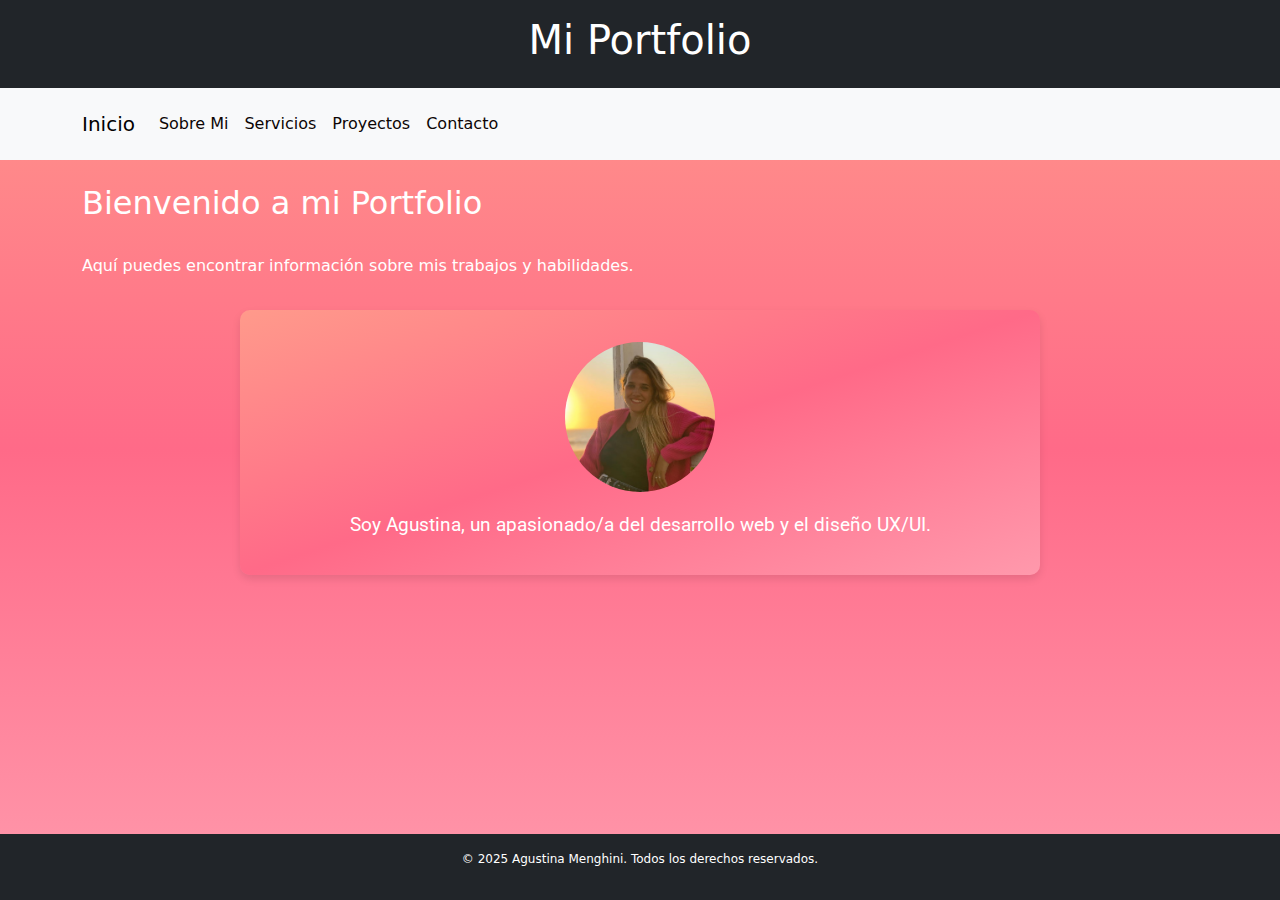
<file: index.html>
<!DOCTYPE html>
<html lang="es">
  <head>
    <meta charset="UTF-8" />
    <meta name="viewport" content="width=device-width, initial-scale=1.0" />
    <title>Portfolio</title>
    <link
      href="https://fonts.googleapis.com/css2?family=Roboto:wght@400;700&display=swap"
      rel="stylesheet"
    />
    <link
      rel="stylesheet"
      href="https://cdn.jsdelivr.net/npm/bootstrap@5.3.0/dist/css/bootstrap.min.css"
    />
    <link rel="stylesheet" href="./styles/style.css" />
  </head>
  <body> 
    <div class="d-flex flex-column min-vh-100">
      <header class="bg-dark text-white p-3 text-center">
        <h1>Mi Portfolio</h1>
      </header>
      <nav class="navbar navbar-expand-lg navbar-light bg-light">
        <div class="navbar container">
          <div class="container">
            <a class="navbar-brand" href="#">Inicio</a>
            <button
              class="navbar-toggler"
              type="button"
              data-bs-toggle="collapse"
              data-bs-target="#navbarNav"
            >
              <span class="navbar-toggler-icon"></span>
            </button>
            <div class="collapse navbar-collapse" id="navbarNav">
              <ul class="navbar-nav">
                <li class="nav-item">
                  <a class="nav-link" href="./pages/aboutme.html">Sobre Mi</a>
                </li>
                <li class="nav-item">
                  <a class="nav-link" href="./pages/services.html">Servicios</a>
                </li>
                <li class="nav-item">
                  <a class="nav-link" href="./pages/projects.html">Proyectos</a>
                </li>
                <li class="nav-item">
                  <a class="nav-link" href="./pages/contact.html">Contacto</a>
                </li>
              </ul>
            </div>
          </div>
        </div>
      </nav>
      <main class="container mt-4 flex-grow-1">
        <h2>Bienvenido a mi Portfolio</h2>
        <p>
          Aquí puedes encontrar información sobre mis trabajos y habilidades.
        </p>

        <section class="intro">
          <img
            src="./assets/YO.jpg"
            alt="Foto de Agustina"
            class="foto-perfil"
          />
          <p>
            Soy Agustina, un apasionado/a del desarrollo web y el diseño UX/UI.
          </p>
        </section>
      </main>

      <footer class="bg-dark text-white text-center p-3 mt-4">
        <p>&copy; 2025 Agustina Menghini. Todos los derechos reservados.</p>
      </footer>
    </div>
    <script src="https://cdn.jsdelivr.net/npm/bootstrap@5.3.0/dist/js/bootstrap.bundle.min.js"></script>
  </body>
</html>
</file>
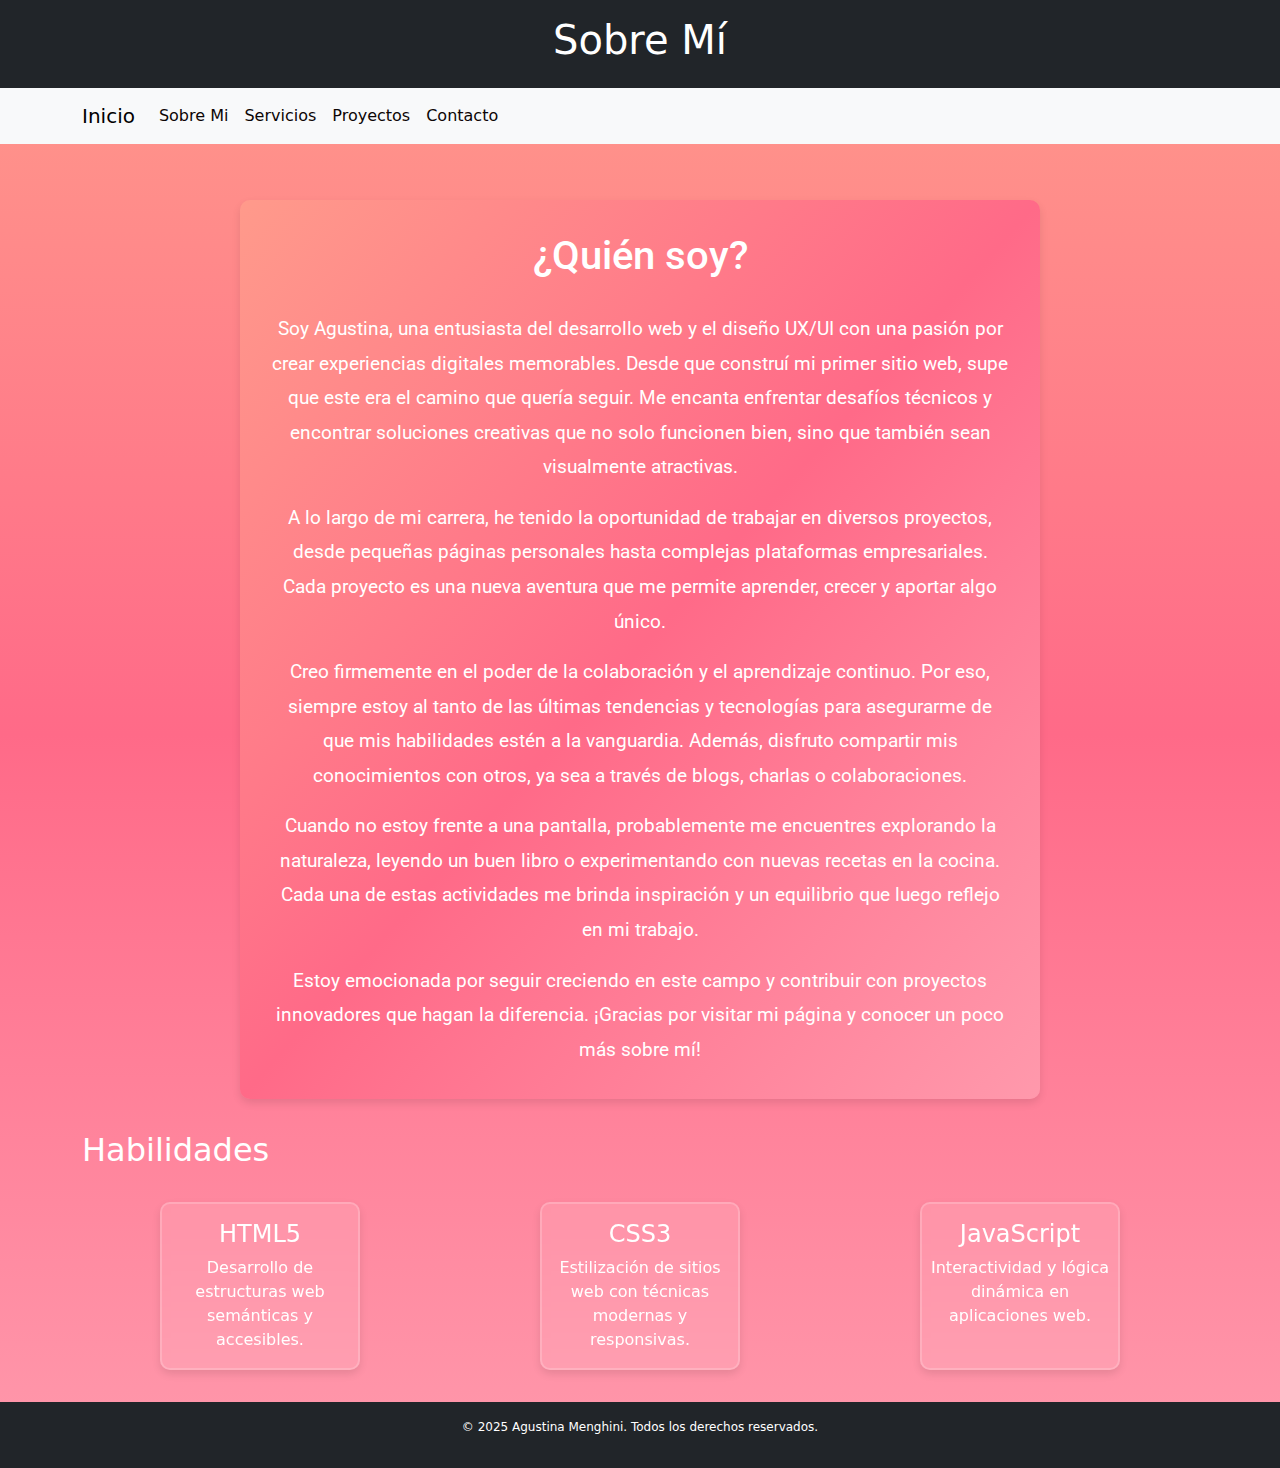
<file: pages/aboutme.html>
<!DOCTYPE html>
<html lang="es">
<head>
    <meta charset="UTF-8">
    <meta name="viewport" content="width=device-width, initial-scale=1.0">
    <title>Sobre Mí</title>
    <link href="https://fonts.googleapis.com/css2?family=Roboto:wght@400;700&display=swap" rel="stylesheet">
    <link rel="stylesheet" href="https://cdn.jsdelivr.net/npm/bootstrap@5.3.0/dist/css/bootstrap.min.css">
    <link rel="stylesheet" href="../styles/style.css">
</head>
<body>
    <div class="d-flex">
        <header class="bg-dark text-white p-3 text-center">
            <h1>Sobre Mí</h1>
        </header>
        <nav class="navbar navbar-expand-lg navbar-light bg-light">
            <div class="container">
                <a class="navbar-brand" href="../index.html">Inicio</a>
                <button class="navbar-toggler" type="button" data-bs-toggle="collapse" data-bs-target="#navbarNav">
                    <span class="navbar-toggler-icon"></span>
                </button>
                <div class="collapse navbar-collapse" id="navbarNav">
                    <ul class="navbar-nav">
                        <li class="nav-item"><a class="nav-link" href="./aboutme.html">Sobre Mi</a></li>
                        <li class="nav-item"><a class="nav-link" href="./services.html">Servicios</a></li>
                        <li class="nav-item"><a class="nav-link" href="./projects.html">Proyectos</a></li>
                        <li class="nav-item"><a class="nav-link" href="./contact.html">Contacto</a></li>
                    </ul>
                </div>
            </div>
        </nav>
        <main class="container mt-4 flex-grow-1">
            <section class="intro text-center">
                <h2>¿Quién soy?</h2>
                <p>Soy Agustina, una entusiasta del desarrollo web y el diseño UX/UI con una pasión por crear experiencias digitales memorables. Desde que construí mi primer sitio web, supe que este era el camino que quería seguir. Me encanta enfrentar desafíos técnicos y encontrar soluciones creativas que no solo funcionen bien, sino que también sean visualmente atractivas.</p>
                <p>A lo largo de mi carrera, he tenido la oportunidad de trabajar en diversos proyectos, desde pequeñas páginas personales hasta complejas plataformas empresariales. Cada proyecto es una nueva aventura que me permite aprender, crecer y aportar algo único.</p>
                <p>Creo firmemente en el poder de la colaboración y el aprendizaje continuo. Por eso, siempre estoy al tanto de las últimas tendencias y tecnologías para asegurarme de que mis habilidades estén a la vanguardia. Además, disfruto compartir mis conocimientos con otros, ya sea a través de blogs, charlas o colaboraciones.</p>
                <p>Cuando no estoy frente a una pantalla, probablemente me encuentres explorando la naturaleza, leyendo un buen libro o experimentando con nuevas recetas en la cocina. Cada una de estas actividades me brinda inspiración y un equilibrio que luego reflejo en mi trabajo.</p>
                <p>Estoy emocionada por seguir creciendo en este campo y contribuir con proyectos innovadores que hagan la diferencia. ¡Gracias por visitar mi página y conocer un poco más sobre mí!</p>
            </section>
            <section class="habilidades">
                <h2>Habilidades</h2>
                <div class="card-habilidades">
                    <div class="habilidad">
                        <i class="icon-html5"></i>
                        <h3>HTML5</h3>
                        <p>Desarrollo de estructuras web semánticas y accesibles.</p>
                    </div>
                    <div class="habilidad">
                        <i class="icon-css3"></i>
                        <h3>CSS3</h3>
                        <p>Estilización de sitios web con técnicas modernas y responsivas.</p>
                    </div>
                    <div class="habilidad">
                        <i class="icon-javascript"></i>
                        <h3>JavaScript</h3>
                        <p>Interactividad y lógica dinámica en aplicaciones web.</p>
                    </div>
                    <!-- Añade más habilidades según sea necesario -->
                </div>
            </section>
        </main>
        <footer class="bg-dark text-white text-center p-3">
            <p>&copy; 2025 Agustina Menghini. Todos los derechos reservados.</p>
        </footer>
    </div>
    <script src="https://cdn.jsdelivr.net/npm/bootstrap@5.3.0/dist/js/bootstrap.bundle.min.js"></script>
</body>
</html>
</file>
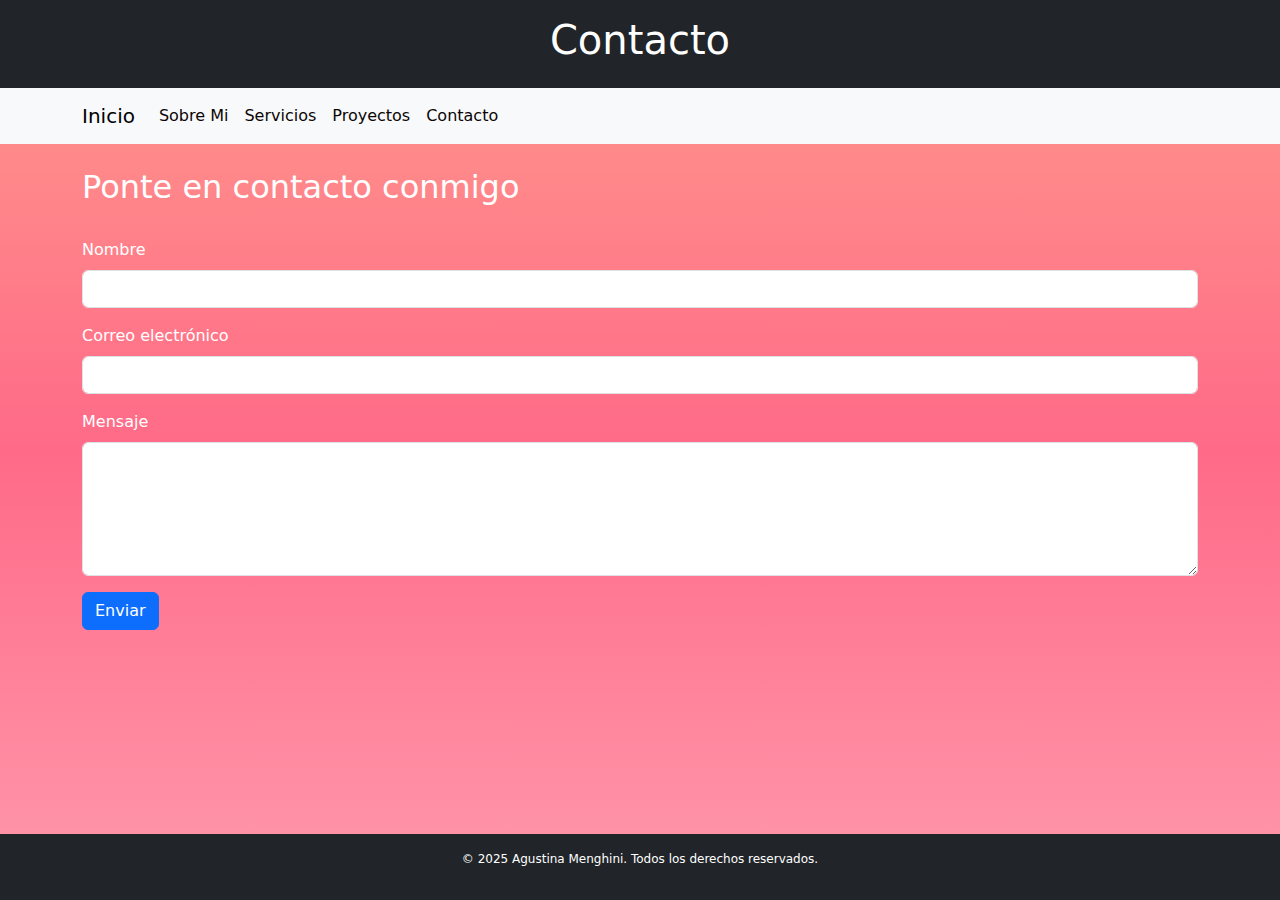
<file: pages/contact.html>
<!DOCTYPE html>
<html lang="es">
<head>
    <meta charset="UTF-8">
    <meta name="viewport" content="width=device-width, initial-scale=1.0">
    <title>Contacto</title>
    <link rel="stylesheet" href="https://cdn.jsdelivr.net/npm/bootstrap@5.3.0/dist/css/bootstrap.min.css">
    <link rel="stylesheet" href="../styles/style.css">
</head>
<body>
    <div class="d-flex flex-column min-vh-100">
        <header class="bg-dark text-white p-3 text-center">
            <h1>Contacto</h1>
        </header>
        <nav class="navbar navbar-expand-lg navbar-light bg-light">
            <div class="container">
                <a class="navbar-brand" href="../index.html">Inicio</a>
                <button class="navbar-toggler" type="button" data-bs-toggle="collapse" data-bs-target="#navbarNav">
                    <span class="navbar-toggler-icon"></span>
                </button>
                <div class="collapse navbar-collapse" id="navbarNav">
                    <ul class="navbar-nav">
                        <li class="nav-item"><a class="nav-link" href="./aboutme.html">Sobre Mi</a></li>
                        <li class="nav-item"><a class="nav-link" href="./services.html">Servicios</a></li>
                        <li class="nav-item"><a class="nav-link" href="./projects.html">Proyectos</a></li>
                        <li class="nav-item"><a class="nav-link" href="./contact.html">Contacto</a></li>
                    </ul>
                </div>
            </div>
        </nav>
        <main class="container mt-4 flex-grow-1">
            <h2>Ponte en contacto conmigo</h2>
            <form>
                <div class="mb-3">
                    <label for="name" class="form-label">Nombre</label>
                    <input type="text" class="form-control" id="name" required>
                </div>
                <div class="mb-3">
                    <label for="email" class="form-label">Correo electrónico</label>
                    <input type="email" class="form-control" id="email" required>
                </div>
                <div class="mb-3">
                    <label for="message" class="form-label">Mensaje</label>
                    <textarea class="form-control" id="message" rows="5" required></textarea>
                </div>
                <button type="submit" class="btn btn-primary">Enviar</button>
            </form>
        </main>
        <footer class="bg-dark text-white text-center p-3">
            <p>&copy; 2025 Agustina Menghini. Todos los derechos reservados.</p>
        </footer>
    </div>
    <script src="https://cdn.jsdelivr.net/npm/bootstrap@5.3.0/dist/js/bootstrap.bundle.min.js"></script>
</file>
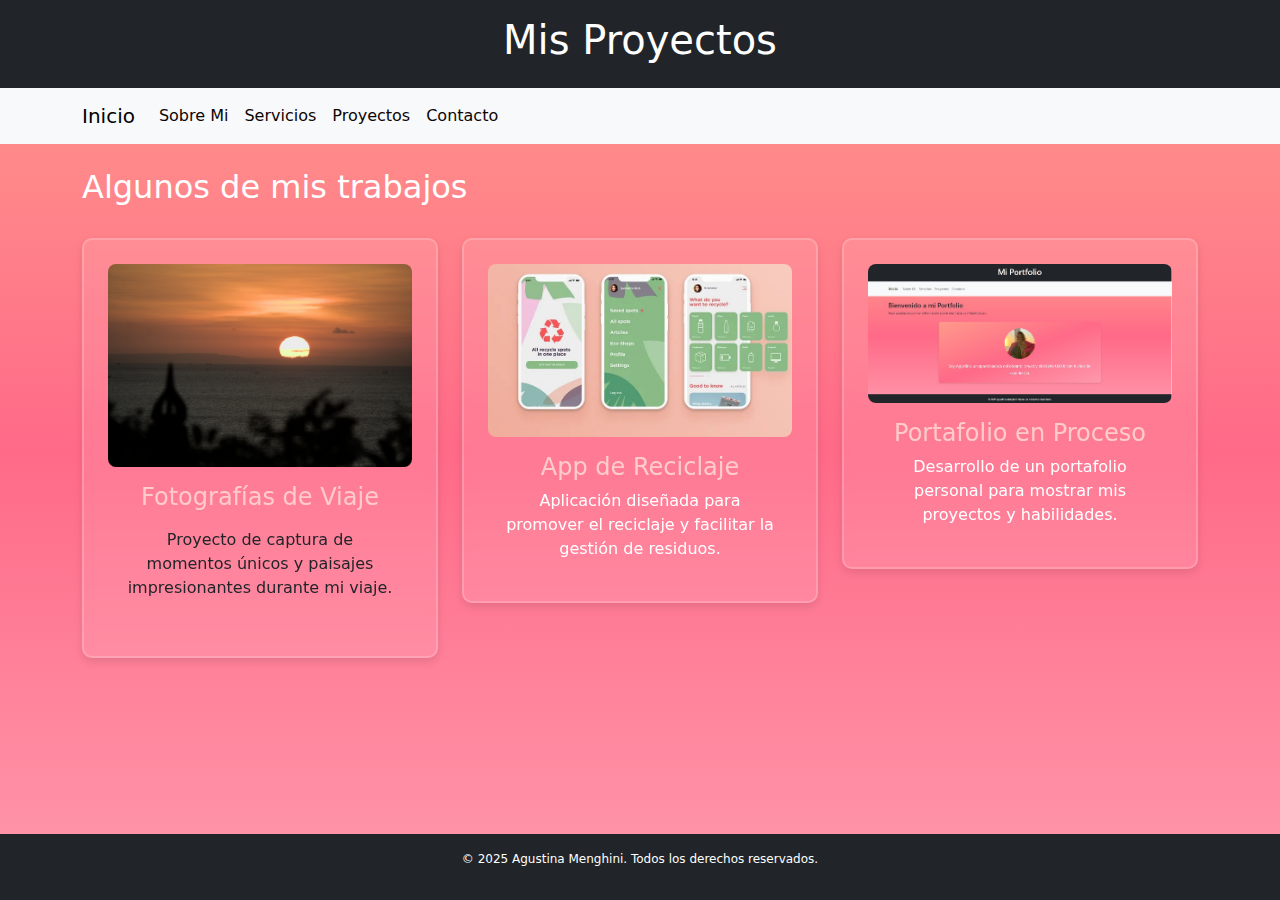
<file: pages/projects.html>
<!DOCTYPE html>
<html lang="es">
<head>
    <meta charset="UTF-8">
    <meta name="viewport" content="width=device-width, initial-scale=1.0">
    <title>Proyectos</title>
    <link rel="stylesheet" href="https://cdn.jsdelivr.net/npm/bootstrap@5.3.0/dist/css/bootstrap.min.css">
    <link rel="stylesheet" href="../styles/style.css">
</head>
<body>
    <div class="d-flex flex-column min-vh-100">
        <header class="bg-dark text-white p-3 text-center">
            <h1>Mis Proyectos</h1>
        </header>
        <nav class="navbar navbar-expand-lg navbar-light bg-light">
            <div class="container">
                <a class="navbar-brand" href="../index.html">Inicio</a>
                <button class="navbar-toggler" type="button" data-bs-toggle="collapse" data-bs-target="#navbarNav">
                    <span class="navbar-toggler-icon"></span>
                </button>
                <div class="collapse navbar-collapse" id="navbarNav">
                    <ul class="navbar-nav">
                        <li class="nav-item"><a class="nav-link" href="./aboutme.html">Sobre Mi</a></li>
                        <li class="nav-item"><a class="nav-link" href="./services.html">Servicios</a></li>
                        <li class="nav-item"><a class="nav-link" href="./projects.html">Proyectos</a></li>
                        <li class="nav-item"><a class="nav-link" href="./contact.html">Contacto</a></li>
                    </ul>
                </div>
            </div>
        </nav>
        <main class="container mt-4 flex-grow-1">
            <h2>Algunos de mis trabajos</h2>
            <div class="row">
                <div class="col-md-4">
                    <div class="card">
                        <img src="../assets/proyecto-1.jpg" class="card-img-top" alt="Proyecto 1">
                        <div class="card-body">
                            <h3 class="card-title">Fotografías de Viaje</h3>
                            <p class="card-text"><p>Proyecto de captura de momentos únicos y paisajes impresionantes durante mi viaje.</p>
                        </div>
                    </div>
                </div>
                <div class="col-md-4">
                    <div class="card">
                        <img src="../assets/proyecto 2.jpeg" class="card-img-top" alt="Proyecto 2">
                        <div class="card-body">
                            <h3 class="card-title">App de Reciclaje</h3>
                            <p class="card-text">Aplicación diseñada para promover el reciclaje y facilitar la gestión de residuos.</p>
                        </div>
                    </div>
                </div>
                <div class="col-md-4">
                    <div class="card">
                        <img src="../assets/proyecto 3.jpeg" class="card-img-top" alt="Proyecto 3">
                        <div class="card-body">
                            <h3 class="card-title">Portafolio en Proceso</h3>
                            <p class="card-text">Desarrollo de un portafolio personal para mostrar mis proyectos y habilidades.</p>
                        </div>
                    </div>
                </div>
            </div>
        </main>
        <footer class="bg-dark text-white text-center p-3 mt-4">
            <p>&copy; 2025 Agustina Menghini. Todos los derechos reservados.</p>
        </footer>
    </div>
    <script src="https://cdn.jsdelivr.net/npm/bootstrap@5.3.0/dist/js/bootstrap.bundle.min.js"></script>
</body>
</html>
</file>
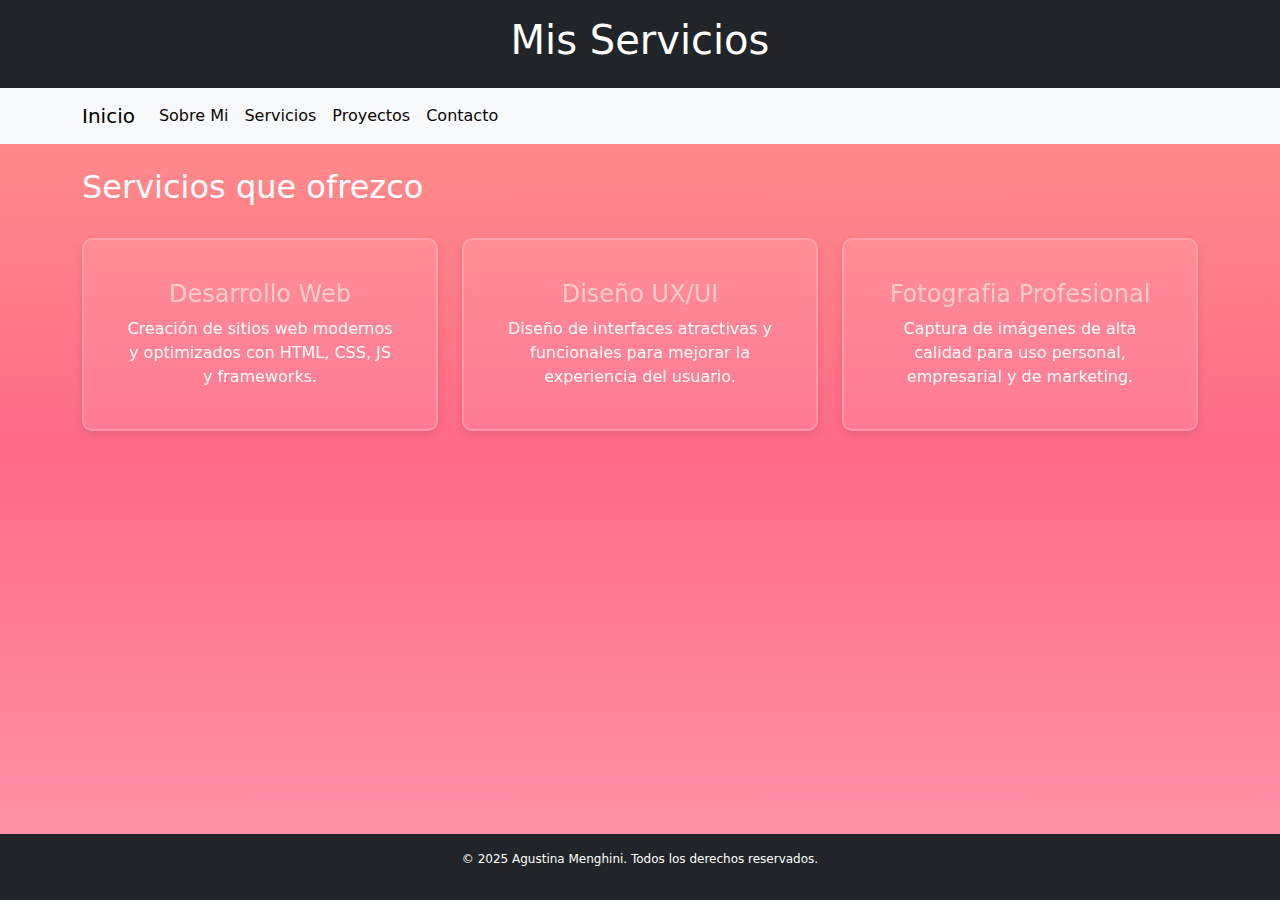
<file: pages/services.html>
<!DOCTYPE html>
<html lang="es">
<head>
    <meta charset="UTF-8">
    <meta name="viewport" content="width=device-width, initial-scale=1.0">
    <title>Servicios</title>
    <link rel="stylesheet" href="https://cdn.jsdelivr.net/npm/bootstrap@5.3.0/dist/css/bootstrap.min.css">
    <link rel="stylesheet" href="../styles/style.css">
</head>
<body>
    <div class="d-flex flex-column min-vh-100">
        <header class="bg-dark text-white p-3 text-center">
            <h1>Mis Servicios</h1>
        </header>
        <nav class="navbar navbar-expand-lg navbar-light bg-light">
            <div class="container">
                <a class="navbar-brand" href="../index.html">Inicio</a>
                <button class="navbar-toggler" type="button" data-bs-toggle="collapse" data-bs-target="#navbarNav">
                    <span class="navbar-toggler-icon"></span>
                </button>
                <div class="collapse navbar-collapse" id="navbarNav">
                    <ul class="navbar-nav">
                        <li class="nav-item"><a class="nav-link" href="./aboutme.html">Sobre Mi</a></li>
                        <li class="nav-item"><a class="nav-link" href="./services.html">Servicios</a></li>
                        <li class="nav-item"><a class="nav-link" href="./projects.html">Proyectos</a></li>
                        <li class="nav-item"><a class="nav-link" href="./contact.html">Contacto</a></li>
                    </ul>
                </div>
            </div>
        </nav>
        <main class="container mt-4 flex-grow-1">
            <h2>Servicios que ofrezco</h2>
            <div class="row">
                <div class="col-md-4">
                    <div class="card">
                        <div class="card-body">
                            <h5 class="card-title">Desarrollo Web</h5>
                            <p class="card-text">Creación de sitios web modernos y optimizados con HTML, CSS, JS y frameworks.</p>
                        </div>
                    </div>
                </div>
                <div class="col-md-4">
                    <div class="card">
                        <div class="card-body">
                            <h5 class="card-title">Diseño UX/UI</h5>
                            <p class="card-text">Diseño de interfaces atractivas y funcionales para mejorar la experiencia del usuario.</p>
                        </div>
                    </div>
                </div>
                <div class="col-md-4">
                    <div class="card">
                        <div class="card-body">
                            <h5 class="card-title">Fotografia Profesional</h5>
                            <p class="card-text">Captura de imágenes de alta calidad para uso personal, empresarial y de marketing.</p>
                        </div>
                    </div>
                </div>
            </div>
        </main>
        <footer class="bg-dark text-white text-center p-3">
            <p>&copy; 2025 Agustina Menghini. Todos los derechos reservados.</p>
        </footer>
    </div>
    <script src="https://cdn.jsdelivr.net/npm/bootstrap@5.3.0/dist/js/bootstrap.bundle.min.js"></script>
</body>
</html>
</file>
<file: styles/style.css>
/* Reset CSS */
* {
  margin: 0;
  padding: 0;
}

.d-flex {
  display: flex;
  flex-direction: column;
  min-height: 100vh;
}

.flex-grow-1 {
  flex: 1;
}

/* Resto de estilos */
body {
  background: linear-gradient(to bottom, #ff9a8b, #ff6a88, #ff99ac);
  color: #fff;
  animation: fadeIn 1s ease-in-out;
  box-sizing: border-box; /*Cambia el comportamiento del modelo de caja CSS para que el padding y el borde se incluyan en el ancho y alto de los elementos*/
}

/* Header */
header {
  background: rgba(52, 58, 64, 0.8);
  padding: 15px 0;
  transition: background 0.3s;
}

/* Nav */
.nav-link {
  color: rgb(12, 5, 5) !important;
  transition: color 0.3s;
}
.nav-link:hover {
  color: #ffcccb !important;
}

main.container h2 {
  margin-bottom: 2rem;
}

/* Estilo tarjetas */
.card {
  background: rgba(255, 255, 255, 0.1);
  border: 2px solid rgba(255, 255, 255, 0.2);
  backdrop-filter: blur(5px);
  border-radius: 10px;
  box-shadow: 0 4px 8px rgba(0, 0, 0, 0.1);
  text-align: center;
  padding: 1.5rem;
  transition: transform 0.3s ease-in-out;
}
.card:hover {
  transform: scale(1.05);
}
.card-title {
  font-size: 1.5rem;
  color: #ffcccb;
}
.card-text {
  font-size: 1rem;
  line-height: 1.5;
  color: #fff;
}

/* Footer */
footer {
  background: rgba(52, 58, 64, 0.8);
  text-align: center;
  color: white;
  width: 100%;
  font-size: 12px;
  padding: 5px 0;
  line-height: 1.5; /* Ajusta la altura de línea para un aspecto más limpio */
  margin-top: 1rem;
}

/* Index */
.intro {
  text-align: center;
  margin-bottom: 2rem;
  font-family: "roboto", sans-serif;
}
.foto-perfil {
  border-radius: 50%;
  width: 150px;
  height: 150px;
  object-fit: cover;
  margin-bottom: 1rem;
}
.card img {
  width: 100%;
  border-radius: 0.5rem;
}

/* Aboutme*/
.intro {
  background: linear-gradient(to bottom right, #ff9a8b, #ff6a88, #ff99ac);
  color: #fff;
  padding: 2rem; /* Espaciado interno */
  border-radius: 10px; /* Bordes redondeados */
  box-shadow: 0 4px 8px rgba(0, 0, 0, 0.1); /* Sombra */
  margin-top: 2rem; /* Margen superior */
  max-width: 800px; /* Ancho maximo */
  margin-left: auto; /* Centrando horizontalmente */
  margin-right: auto;
}
.intro h2 {
  font-size: 2.5rem;
  margin-bottom: 1.5rem; /* Margen inferior del titulo */
}
.intro p {
  font-size: 1.2rem;
  font-family: "roboto", sans-serif;
  line-height: 1.8; /* Altura de linea */
  margin-bottom: 1rem; /* Margen inferior del parrafo */
}
.intro p:last-child {
  margin-bottom: 0; /* Remuve margen inferior del ultimo párrafo */
}

/* Estilos para la sección de habilidades */
.habilidades {
  margin-top: 2rem;
}
.card-habilidades {
  display: flex;
  flex-wrap: wrap; /* Permite que los elementos hijos se envuelvan en varias lineas */
  justify-content: space-around; /* Distribuye los elementos hijos uniformemente con espacio alrededor */
  gap: 1.5rem;
}
.habilidad {
  background: rgba(255, 255, 255, 0.1); /* Fondo blanco semitransparente */
  border: 2px solid rgba(255, 255, 255, 0.2); /* Borde semitransparente */
  backdrop-filter: blur(
    5px
  ); /* Efecto de desenfoque en el fondo detrás del elemento */
  /* Añade espaciado interno alrededor del contenido */
  border-radius: 10px;
  box-shadow: 0 4px 8px rgba(0, 0, 0, 0.1); /* Sombra sutil alrededor del elemento */
  text-align: center;
  max-width: 200px;
  margin-bottom: 1rem;
}
.habilidad i {
  font-size: 3rem; /* Tamaño de fuente para los iconos */
  color: #ff6a88; /* Color para los iconos */
}
.habilidad h3 {
  margin: 1rem 0 0.5rem; /* Margenes superior, inferior y laterales del titulo */
  font-size: 1.5rem; /* Tamaño de fuente para los títulos */
}
.habilidad p {
  font-size: 1rem;
  line-height: 1.5; /* Altura de línea para mejorar la legibilidad */
  color: #fff;
}

/* Animaciones */
@keyframes fadeIn {
  from {
    opacity: 0;
    transform: translateY(-20px);
  }
  to {
    opacity: 1;
    transform: translateY(0);
  }
}

/* Diseño responsive */
@media (max-width: 768px) {
  .intro {
    padding: 1rem; /* Ajuste de padding para pantallas pequeñas */
  }
  .intro h2 {
    font-size: 2rem; /* Ajuste de tamaño de fuente del título para pantallas pequeñas */
  }
  .intro p {
    font-size: 1rem;
  }
}
</file>
